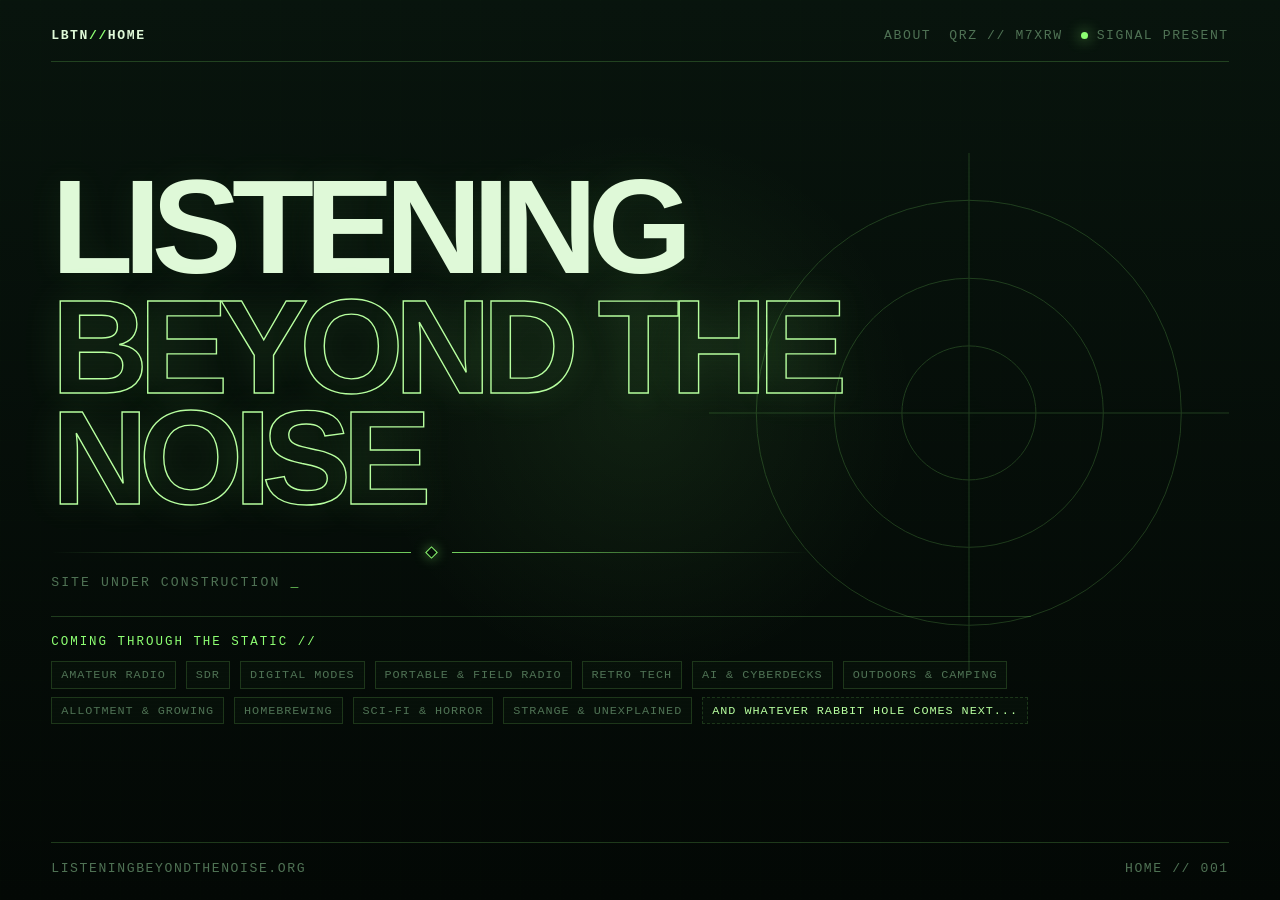
<file: index.html>
<!doctype html>
<html lang="en">
<head>
  <meta charset="utf-8">
  <meta name="viewport" content="width=device-width, initial-scale=1">
  <meta name="theme-color" content="#07100b">
  <meta name="description" content="Listening Beyond the Noise">
  <title>Listening Beyond the Noise</title>
  <link rel="stylesheet" href="styles.css">
</head>
<body>
  <main class="landing">
    <div class="scanlines" aria-hidden="true"></div>

    <header class="topbar">
      <div class="brand-mark">LBTN<span>//</span>HOME</div>
      <div class="top-links">
        <a href="about.html">ABOUT</a>
        <a href="https://www.qrz.com/db/M7XRW" target="_blank" rel="noopener noreferrer">QRZ // M7XRW</a>
        <div class="top-status"><span class="status-dot"></span> SIGNAL PRESENT</div>
      </div>
    </header>

    <section class="hero" aria-labelledby="site-title">
      <div class="signal-field" aria-hidden="true">
        <span class="wave wave-a"></span>
        <span class="wave wave-b"></span>
        <span class="wave wave-c"></span>
      </div>

      <h1 id="site-title">
        LISTENING
        <span>BEYOND THE NOISE</span>
      </h1>

      <div class="frequency-line" aria-hidden="true">
        <span></span><i></i><span></span>
      </div>

      <p class="holding">SITE UNDER CONSTRUCTION <span>_</span></p>

      <div class="coverage" aria-label="Things this site will cover">
        <p class="coverage-label">COMING THROUGH THE STATIC //</p>
        <div class="coverage-list">
          <span>AMATEUR RADIO</span>
          <span>SDR</span>
          <span>DIGITAL MODES</span>
          <span>PORTABLE &amp; FIELD RADIO</span>
          <span>RETRO TECH</span>
          <span>AI &amp; CYBERDECKS</span>
          <span>OUTDOORS &amp; CAMPING</span>
          <span>ALLOTMENT &amp; GROWING</span>
          <span>HOMEBREWING</span>
          <span>SCI-FI &amp; HORROR</span>
          <span>STRANGE &amp; UNEXPLAINED</span>
          <span>AND WHATEVER RABBIT HOLE COMES NEXT...</span>
        </div>
      </div>
    </section>

    <footer class="footerline">
      <span>listeningbeyondthenoise.org</span>
      <span>HOME // 001</span>
    </footer>
  </main>
</body>
</html>
</file>
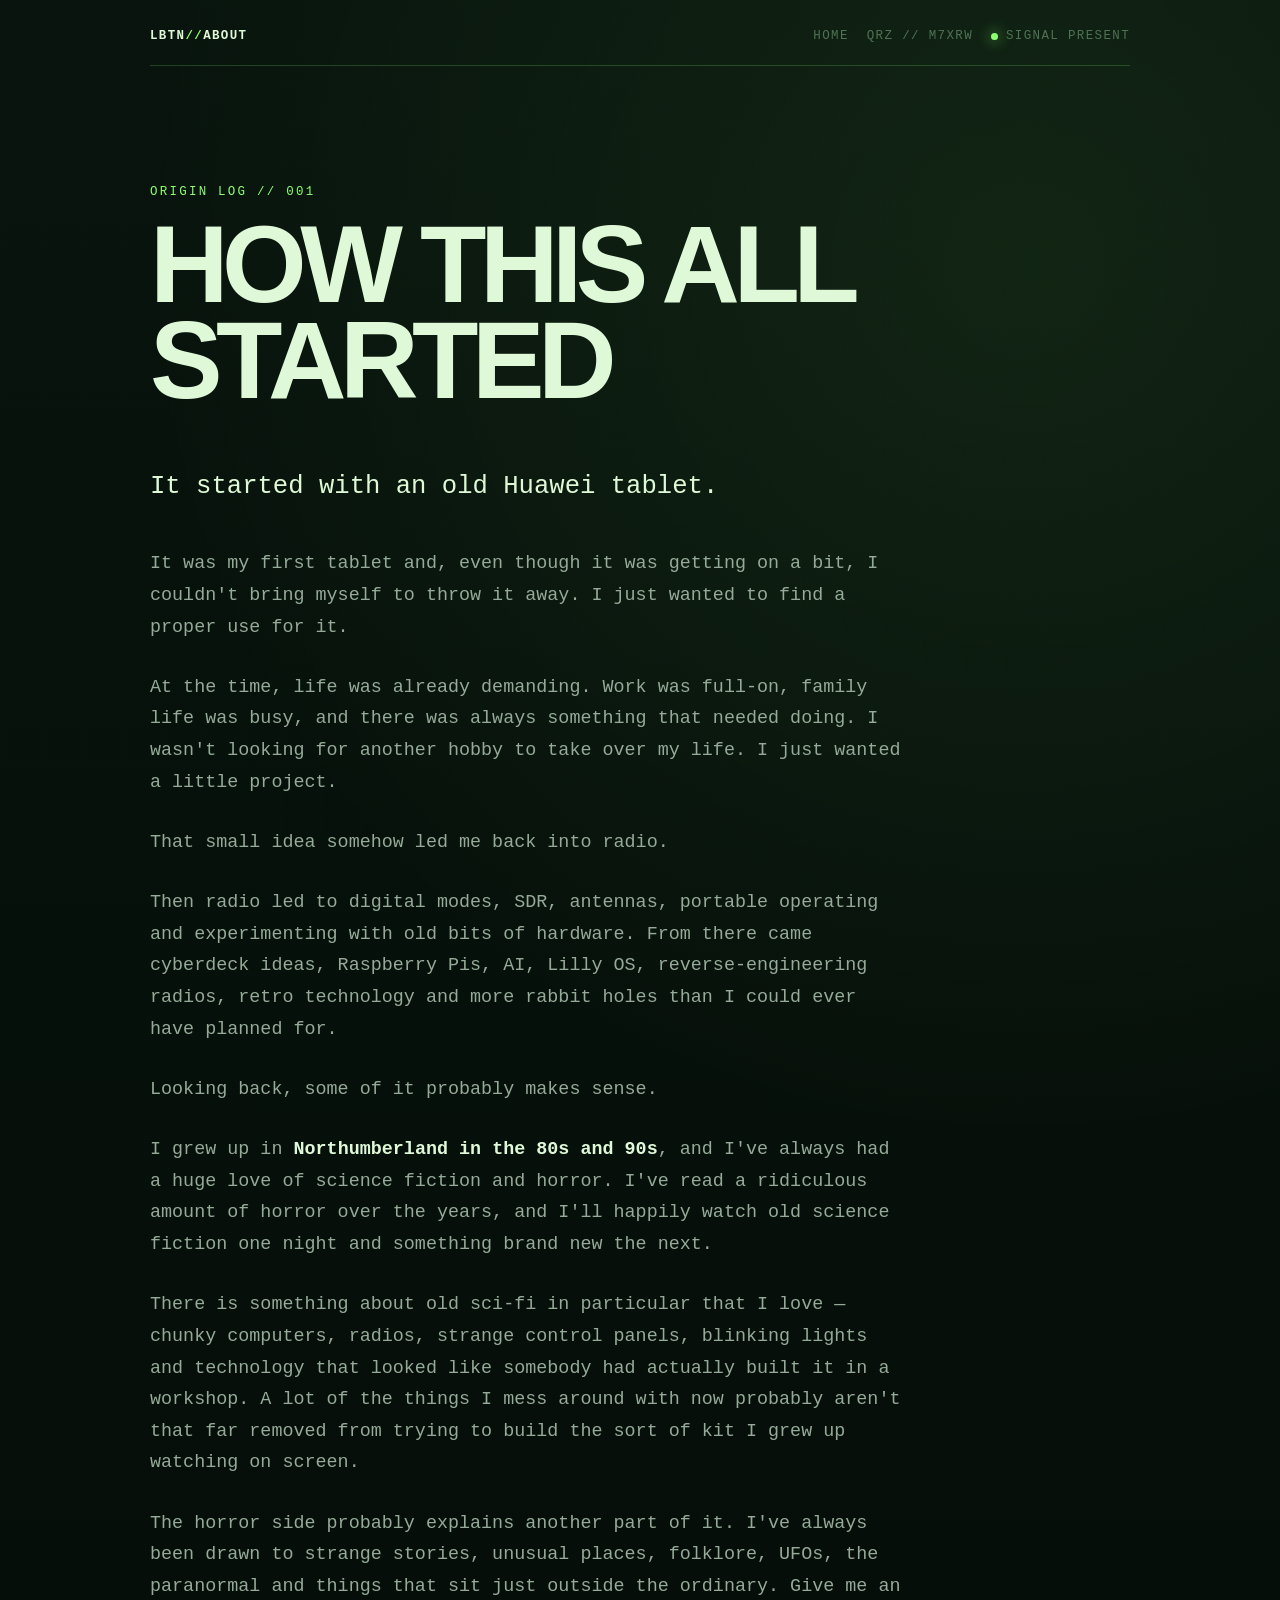
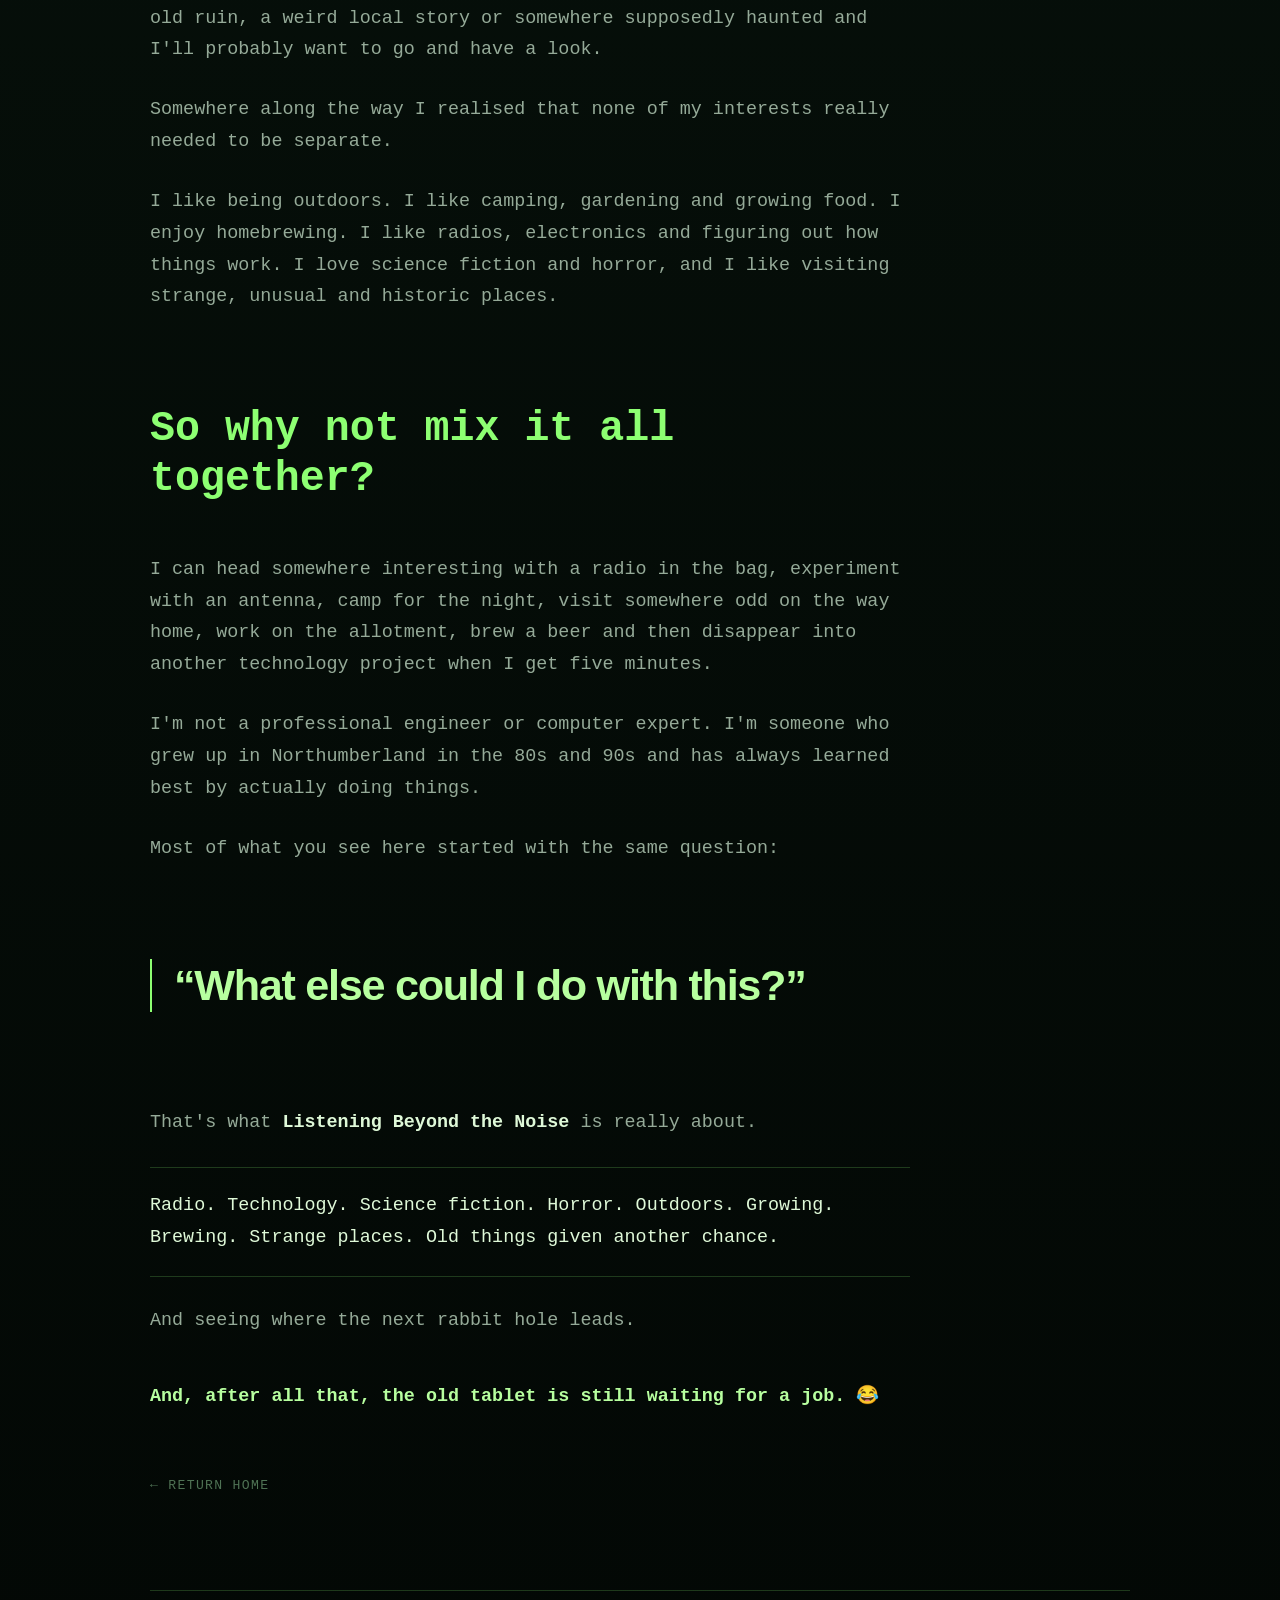
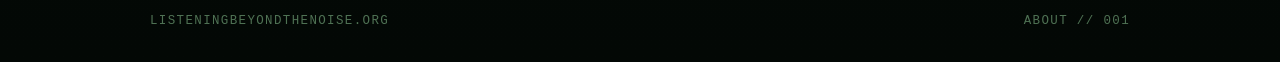
<file: about.html>
<!doctype html>
<html lang="en">
<head>
  <meta charset="utf-8">
  <meta name="viewport" content="width=device-width, initial-scale=1">
  <meta name="theme-color" content="#07100b">
  <meta name="description" content="How Listening Beyond the Noise started">
  <title>About // Listening Beyond the Noise</title>
  <link rel="stylesheet" href="about.css">
</head>
<body>
  <div class="scanlines" aria-hidden="true"></div>

  <header class="topbar shell">
    <a class="brand-mark" href="index.html">LBTN<span>//</span>ABOUT</a>
    <nav class="navlinks" aria-label="Page navigation">
      <a href="index.html">HOME</a>
      <a href="https://www.qrz.com/db/M7XRW" target="_blank" rel="noopener noreferrer">QRZ // M7XRW</a>
      <span><i></i> SIGNAL PRESENT</span>
    </nav>
  </header>

  <main class="shell article-wrap">
    <p class="eyebrow">ORIGIN LOG // 001</p>
    <h1>HOW THIS ALL STARTED</h1>

    <article class="story">
      <p class="lead">It started with an old Huawei tablet.</p>

      <p>It was my first tablet and, even though it was getting on a bit, I couldn't bring myself to throw it away. I just wanted to find a proper use for it.</p>

      <p>At the time, life was already demanding. Work was full-on, family life was busy, and there was always something that needed doing. I wasn't looking for another hobby to take over my life. I just wanted a little project.</p>

      <p>That small idea somehow led me back into radio.</p>

      <p>Then radio led to digital modes, SDR, antennas, portable operating and experimenting with old bits of hardware. From there came cyberdeck ideas, Raspberry Pis, AI, Lilly OS, reverse-engineering radios, retro technology and more rabbit holes than I could ever have planned for.</p>

      <p>Looking back, some of it probably makes sense.</p>

      <p>I grew up in <strong>Northumberland in the 80s and 90s</strong>, and I've always had a huge love of science fiction and horror. I've read a ridiculous amount of horror over the years, and I'll happily watch old science fiction one night and something brand new the next.</p>

      <p>There is something about old sci-fi in particular that I love — chunky computers, radios, strange control panels, blinking lights and technology that looked like somebody had actually built it in a workshop. A lot of the things I mess around with now probably aren't that far removed from trying to build the sort of kit I grew up watching on screen.</p>

      <p>The horror side probably explains another part of it. I've always been drawn to strange stories, unusual places, folklore, UFOs, the paranormal and things that sit just outside the ordinary. Give me an old ruin, a weird local story or somewhere supposedly haunted and I'll probably want to go and have a look.</p>

      <p>Somewhere along the way I realised that none of my interests really needed to be separate.</p>

      <p>I like being outdoors. I like camping, gardening and growing food. I enjoy homebrewing. I like radios, electronics and figuring out how things work. I love science fiction and horror, and I like visiting strange, unusual and historic places.</p>

      <p class="callout">So why not mix it all together?</p>

      <p>I can head somewhere interesting with a radio in the bag, experiment with an antenna, camp for the night, visit somewhere odd on the way home, work on the allotment, brew a beer and then disappear into another technology project when I get five minutes.</p>

      <p>I'm not a professional engineer or computer expert. I'm someone who grew up in Northumberland in the 80s and 90s and has always learned best by actually doing things.</p>

      <p>Most of what you see here started with the same question:</p>

      <blockquote>“What else could I do with this?”</blockquote>

      <p>That's what <strong>Listening Beyond the Noise</strong> is really about.</p>

      <p class="manifesto">Radio. Technology. Science fiction. Horror. Outdoors. Growing. Brewing. Strange places. Old things given another chance.</p>

      <p>And seeing where the next rabbit hole leads.</p>

      <p class="ending">And, after all that, the old tablet is still waiting for a job. 😂</p>
    </article>

    <a class="back" href="index.html">← RETURN HOME</a>
  </main>

  <footer class="footer shell">
    <span>listeningbeyondthenoise.org</span>
    <span>ABOUT // 001</span>
  </footer>
</body>
</html>
</file>
<file: styles.css>
:root {
  --bg: #06100a;
  --bg-deep: #030805;
  --green: #8dff72;
  --green-soft: #b7ff9f;
  --green-dim: #4f7254;
  --line: rgba(141,255,114,.20);
  --text: #dff9d8;
}

* { box-sizing: border-box; }

html, body { min-height: 100%; }

body {
  margin: 0;
  min-height: 100vh;
  overflow-x: hidden;
  background:
    radial-gradient(circle at 50% 45%, rgba(141,255,114,.08), transparent 34%),
    linear-gradient(180deg, #08140d 0%, var(--bg-deep) 100%);
  color: var(--text);
  font-family: "Courier New", Courier, monospace;
}

body::before {
  content: "";
  position: fixed;
  inset: 0;
  pointer-events: none;
  opacity: .22;
  background-image:
    linear-gradient(rgba(141,255,114,.045) 1px, transparent 1px),
    linear-gradient(90deg, rgba(141,255,114,.045) 1px, transparent 1px);
  background-size: 40px 40px;
}

.landing {
  position: relative;
  min-height: 100vh;
  display: grid;
  grid-template-rows: auto 1fr auto;
  padding: 28px clamp(22px, 4vw, 58px) 24px;
  isolation: isolate;
}

.scanlines {
  position: fixed;
  inset: 0;
  z-index: 20;
  pointer-events: none;
  opacity: .15;
  background: repeating-linear-gradient(
    to bottom,
    rgba(255,255,255,.035) 0,
    rgba(255,255,255,.035) 1px,
    transparent 1px,
    transparent 4px
  );
  mix-blend-mode: soft-light;
}

.topbar,
.footerline {
  position: relative;
  z-index: 4;
  display: flex;
  align-items: center;
  justify-content: space-between;
  gap: 18px;
  text-transform: uppercase;
  letter-spacing: .12em;
  font-size: clamp(.68rem, 1.2vw, .82rem);
  color: var(--green-dim);
}

.topbar {
  padding-bottom: 18px;
  border-bottom: 1px solid var(--line);
}

.brand-mark {
  color: var(--text);
  font-weight: 700;
}

.brand-mark span { color: var(--green); }

.top-links {
  display: flex;
  align-items: center;
  gap: 18px;
}

.top-links a {
  color: var(--green-dim);
  text-decoration: none;
}

.top-links a:hover,
.top-links a:focus-visible {
  color: var(--green);
}

.top-status {
  display: flex;
  align-items: center;
  gap: 9px;
}

.status-dot {
  width: 7px;
  height: 7px;
  border-radius: 50%;
  background: var(--green);
  box-shadow: 0 0 14px rgba(141,255,114,.85);
  animation: pulse 2.2s ease-in-out infinite;
}

.hero {
  position: relative;
  z-index: 2;
  align-self: center;
  width: min(100%, 1280px);
  padding: 5vh 0 6vh;
}

.overline {
  margin: 0 0 20px;
  color: var(--green);
  letter-spacing: .24em;
  font-size: clamp(.68rem, 1.25vw, .9rem);
  text-transform: uppercase;
}

h1 {
  margin: 0;
  max-width: 1100px;
  font-family: Arial, Helvetica, sans-serif;
  font-size: clamp(3.9rem, 10.5vw, 10.8rem);
  line-height: .82;
  letter-spacing: -.07em;
  font-weight: 900;
  text-transform: uppercase;
  text-shadow: 0 0 34px rgba(141,255,114,.08);
}

h1 span {
  display: block;
  margin-top: .08em;
  color: transparent;
  -webkit-text-stroke: clamp(1px, .11vw, 2px) var(--green-soft);
  text-shadow: 0 0 38px rgba(141,255,114,.12);
}

.frequency-line {
  display: grid;
  grid-template-columns: 1fr auto 1fr;
  align-items: center;
  gap: 16px;
  width: min(760px, 88vw);
  margin-top: clamp(28px, 4vh, 52px);
}

.frequency-line span {
  height: 1px;
  background: linear-gradient(90deg, transparent, var(--green));
  opacity: .8;
}

.frequency-line span:last-child {
  background: linear-gradient(90deg, var(--green), transparent);
}

.frequency-line i {
  width: 9px;
  height: 9px;
  border: 1px solid var(--green);
  transform: rotate(45deg);
  box-shadow: 0 0 12px rgba(141,255,114,.5);
}

.holding {
  margin: 18px 0 0;
  color: var(--green-dim);
  letter-spacing: .16em;
  font-size: clamp(.68rem, 1.2vw, .82rem);
  text-transform: uppercase;
}

.holding span {
  color: var(--green);
  animation: blink 1.05s steps(1) infinite;
}

.coverage {
  position: relative;
  z-index: 3;
  width: min(100%, 980px);
  margin-top: 26px;
  padding-top: 18px;
  border-top: 1px solid var(--line);
}

.coverage-label {
  margin: 0 0 12px;
  color: var(--green);
  font-size: clamp(.66rem, 1.15vw, .78rem);
  letter-spacing: .16em;
  text-transform: uppercase;
}

.coverage-list {
  display: flex;
  flex-wrap: wrap;
  gap: 8px 10px;
}

.coverage-list span {
  display: inline-block;
  padding: 6px 9px 5px;
  border: 1px solid rgba(141,255,114,.16);
  background: rgba(141,255,114,.025);
  color: var(--green-dim);
  font-size: clamp(.62rem, 1vw, .74rem);
  line-height: 1.25;
  letter-spacing: .08em;
  text-transform: uppercase;
}

.coverage-list span:last-child {
  color: var(--green-soft);
  border-style: dashed;
}

.signal-field {
  position: absolute;
  right: 0;
  top: 44%;
  width: min(42vw, 520px);
  aspect-ratio: 1;
  transform: translateY(-50%);
  opacity: .19;
  pointer-events: none;
}

.wave {
  position: absolute;
  inset: 50%;
  border: 1px solid var(--green);
  border-radius: 50%;
  transform: translate(-50%, -50%);
}

.wave-a { width: 26%; height: 26%; }
.wave-b { width: 52%; height: 52%; }
.wave-c { width: 82%; height: 82%; }

.signal-field::before,
.signal-field::after {
  content: "";
  position: absolute;
  left: 50%;
  top: 50%;
  background: var(--green);
  transform: translate(-50%, -50%);
  box-shadow: 0 0 18px rgba(141,255,114,.5);
}

.signal-field::before { width: 1px; height: 100%; }
.signal-field::after { width: 100%; height: 1px; }

.footerline {
  padding-top: 18px;
  border-top: 1px solid var(--line);
}

@keyframes pulse {
  0%, 100% { opacity: .45; }
  50% { opacity: 1; }
}

@keyframes blink {
  0%, 48% { opacity: 1; }
  49%, 100% { opacity: 0; }
}

@media (max-width: 720px) {
  .landing { padding-inline: 18px; }
  .topbar, .footerline { letter-spacing: .07em; }
  .top-links { gap: 10px; }
  .top-status { display: none; }
  .hero { padding: 8vh 0 7vh; }
  .signal-field { width: 76vw; right: -33vw; opacity: .13; }
  h1 { font-size: clamp(3.25rem, 17vw, 6rem); line-height: .86; }
  .coverage { margin-top: 22px; }
  .coverage-list { gap: 7px; }
  .coverage-list span { padding: 5px 7px 4px; }
  .footerline span:last-child { display: none; }
}

@media (prefers-reduced-motion: reduce) {
  .status-dot, .holding span { animation: none; }
}
</file>
<file: about.css>
:root {
  --bg: #06100a;
  --bg-deep: #030805;
  --green: #8dff72;
  --green-soft: #b7ff9f;
  --green-dim: #4f7254;
  --line: rgba(141,255,114,.20);
  --text: #dff9d8;
  --muted: #95aa98;
}

* { box-sizing: border-box; }
html { scroll-behavior: smooth; }
body {
  margin: 0;
  min-height: 100vh;
  background:
    radial-gradient(circle at 80% 8%, rgba(141,255,114,.08), transparent 28%),
    linear-gradient(180deg, #08140d 0%, var(--bg-deep) 100%);
  color: var(--text);
  font-family: "Courier New", Courier, monospace;
  line-height: 1.72;
}

body::before {
  content: "";
  position: fixed;
  inset: 0;
  pointer-events: none;
  opacity: .18;
  background-image:
    linear-gradient(rgba(141,255,114,.045) 1px, transparent 1px),
    linear-gradient(90deg, rgba(141,255,114,.045) 1px, transparent 1px);
  background-size: 40px 40px;
}

.scanlines {
  position: fixed;
  inset: 0;
  z-index: 20;
  pointer-events: none;
  opacity: .12;
  background: repeating-linear-gradient(to bottom, rgba(255,255,255,.03) 0, rgba(255,255,255,.03) 1px, transparent 1px, transparent 4px);
  mix-blend-mode: soft-light;
}

.shell { width: min(calc(100% - 36px), 980px); margin-inline: auto; }

.topbar,
.footer {
  display: flex;
  align-items: center;
  justify-content: space-between;
  gap: 18px;
  text-transform: uppercase;
  letter-spacing: .11em;
  font-size: .78rem;
  color: var(--green-dim);
}

.topbar {
  padding: 26px 0 18px;
  border-bottom: 1px solid var(--line);
}

.brand-mark,
.navlinks a,
.back { text-decoration: none; }
.brand-mark { color: var(--text); font-weight: 700; }
.brand-mark span { color: var(--green); }
.navlinks { display: flex; align-items: center; gap: 18px; }
.navlinks a { color: var(--green-dim); }
.navlinks a:hover, .back:hover { color: var(--green); }
.navlinks span { display: flex; align-items: center; gap: 8px; }
.navlinks i {
  width: 7px;
  height: 7px;
  border-radius: 50%;
  background: var(--green);
  box-shadow: 0 0 14px rgba(141,255,114,.85);
}

.article-wrap { padding: clamp(70px, 9vw, 120px) 0 90px; }
.eyebrow {
  margin: 0 0 14px;
  color: var(--green);
  letter-spacing: .18em;
  font-size: .78rem;
}

h1 {
  margin: 0 0 56px;
  max-width: 850px;
  font: 900 clamp(3.2rem, 8.5vw, 7.8rem)/.88 Arial, Helvetica, sans-serif;
  letter-spacing: -.06em;
  text-transform: uppercase;
}

.story { max-width: 760px; }
.story p { margin: 0 0 1.55em; color: var(--muted); font-size: clamp(1rem, 2.2vw, 1.15rem); }
.story .lead,
.story strong { color: var(--text); }
.story .lead { font-size: clamp(1.25rem, 2.8vw, 1.6rem); }

.callout {
  color: var(--green) !important;
  font-size: clamp(1.45rem, 4vw, 2.6rem) !important;
  line-height: 1.2;
  font-weight: 700;
  margin: 2.2em 0 1.2em !important;
}

blockquote {
  margin: 2.2em 0;
  padding: 0 0 0 22px;
  border-left: 2px solid var(--green);
  color: var(--green-soft);
  font: 700 clamp(1.5rem, 4vw, 2.7rem)/1.22 Arial, Helvetica, sans-serif;
  letter-spacing: -.03em;
}

.manifesto {
  color: var(--text) !important;
  padding: 22px 0;
  border-top: 1px solid var(--line);
  border-bottom: 1px solid var(--line);
}

.ending {
  color: var(--green-soft) !important;
  font-weight: 700;
  margin-top: 2.4em !important;
}

.back {
  display: inline-block;
  margin-top: 34px;
  color: var(--green-dim);
  letter-spacing: .1em;
  font-size: .82rem;
}

.footer {
  padding: 20px 0 30px;
  border-top: 1px solid var(--line);
}

@media (max-width: 700px) {
  .navlinks span { display: none; }
  h1 { margin-bottom: 42px; }
  .footer span:last-child { display: none; }
}
</file>
